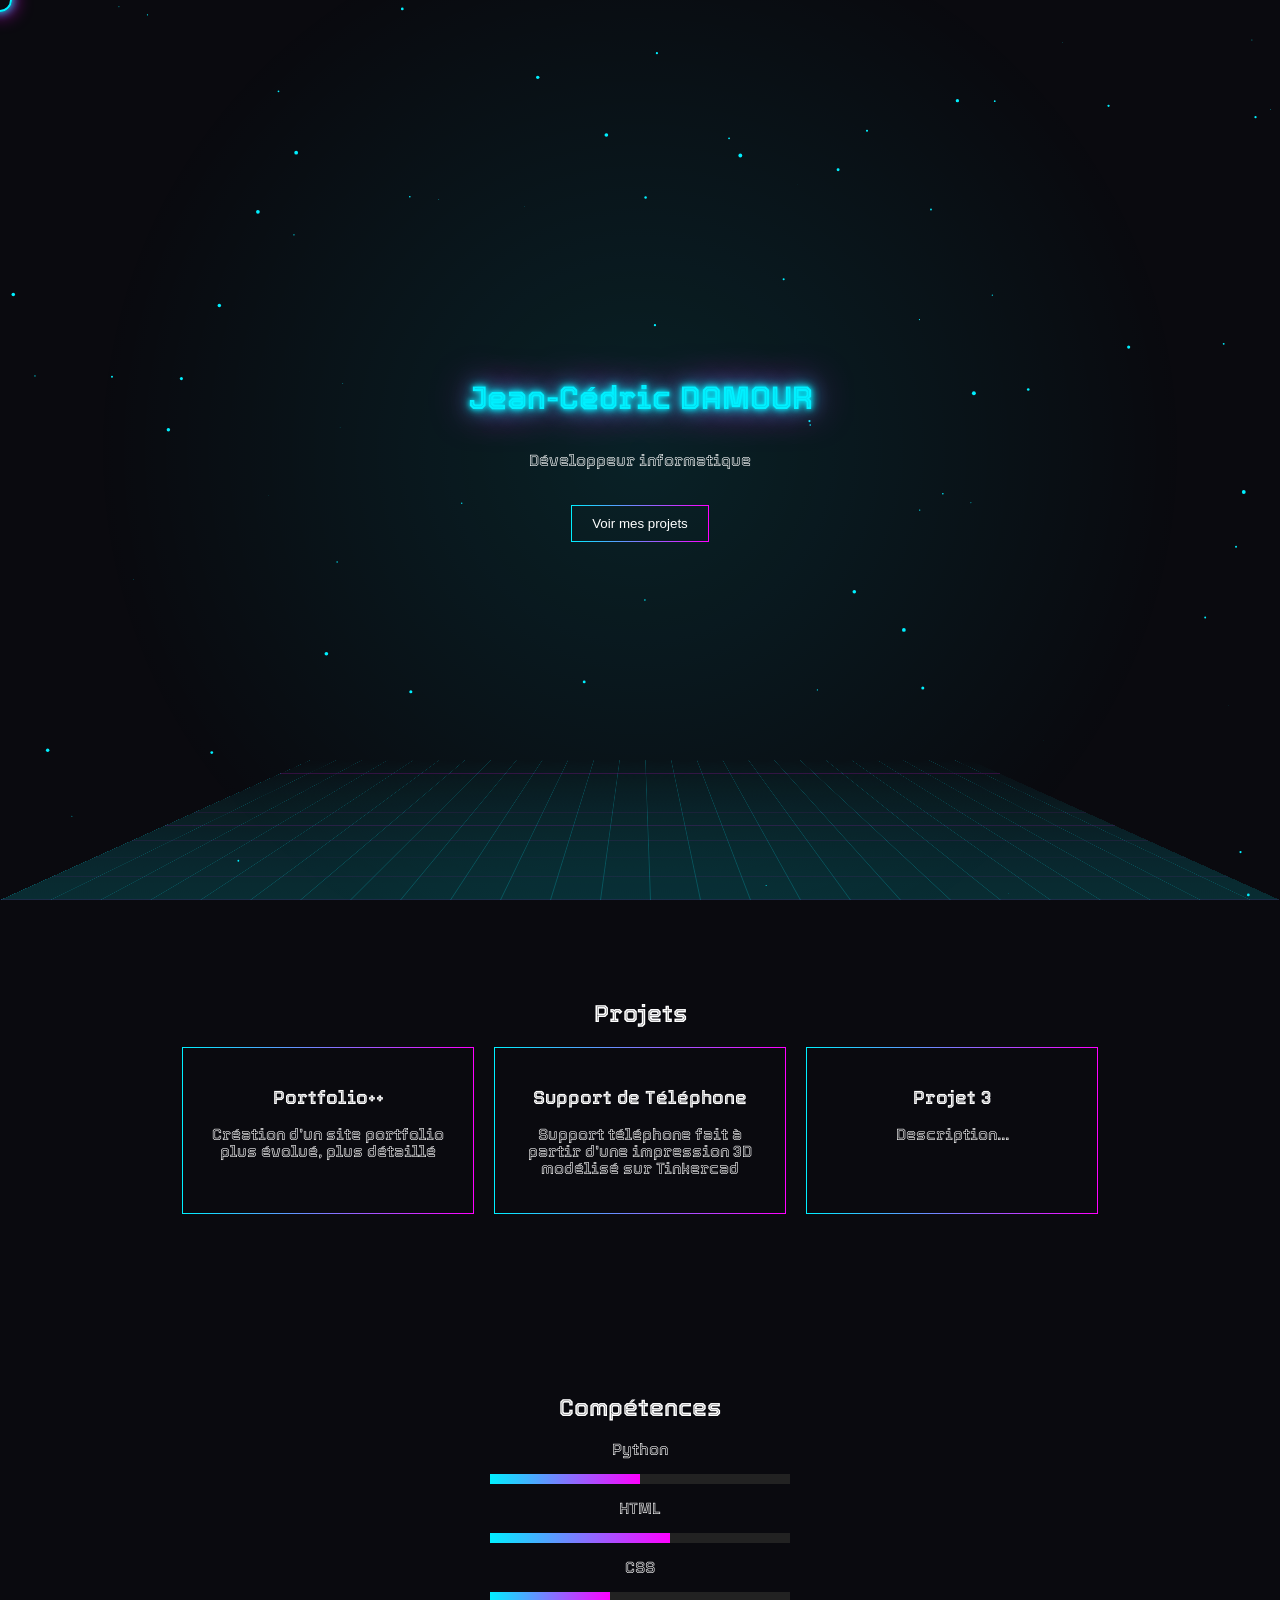
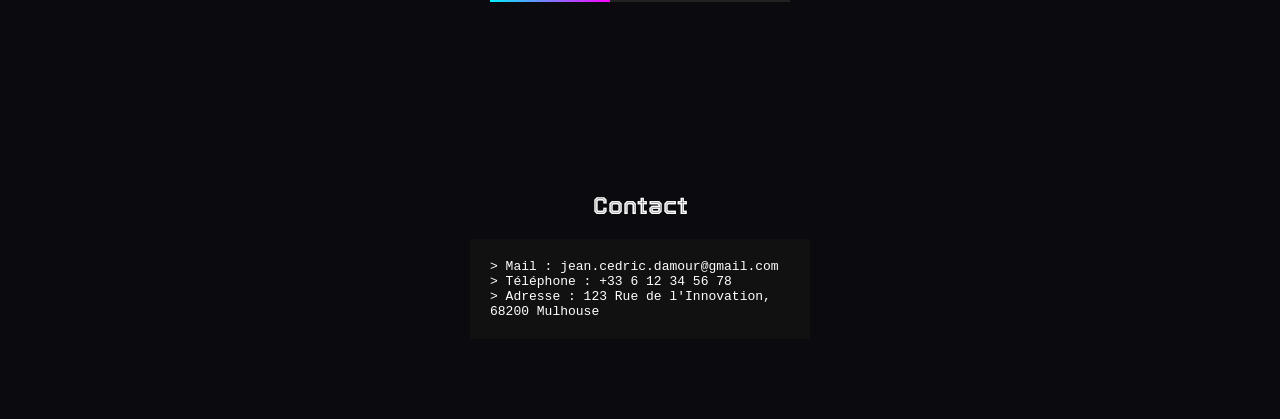
<file: portfolio/index.html>
<!DOCTYPE html>
<html lang="fr">
<head>
<meta charset="UTF-8">
<title>Portfolio - Jean-Cédric</title>

<link rel="stylesheet" href="style.css">

<!-- Police Tourney -->
<link href="https://fonts.googleapis.com/css2?family=Tourney:wght@400;700&display=swap" rel="stylesheet">

</head>

<body>

    <canvas id="particles"></canvas>

    <div class="cursor"></div>

    <!-- HERO -->
    <div class="hero">
        <h1 class="neon">Jean-Cédric DAMOUR</h1>
        <p id="typing"></p>
        <button class="btn">Voir mes projets</button>
    </div>

    <!-- PROJETS -->
    <section class="hidden">
        <h2 class="gradient-text">Projets</h2>

        <div class="projects">
            <div class="card">
                <h3>Portfolio++</h3>
                <p>Création d'un site portfolio plus évolué, plus détaillé</p>
            </div>

            <div class="card">
                <h3>Support de Téléphone</h3>
                <p>Support téléphone fait à partir d'une impression 3D modélisé sur Tinkercad</p>
            </div>

            <div class="card">
                <h3>Projet 3</h3>
                <p>Description...</p>
            </div>

            <!-- <div class="card">
                <h3>Projet 4</h3>
                <p>Description...</p>
            </div> -->

            <!-- <div class="card">
                <h3>Projet 5</h3>
                <p>Description...</p>
            </div> -->
        </div>
    </section>

    <!-- COMPETENCES -->
    <section class="hidden">
        <h2 class="gradient-text">Compétences</h2>

        <div class="skill">
            <p>Python</p>
            <div class="bar">
                <div class="progress" style="width:50%"></div>
            </div>
        </div>

        <div class="skill">
            <p>HTML</p>
            <div class="bar">
                <div class="progress" style="width:60%"></div>
            </div>
        </div>

        <div class="skill">
            <p>CSS</p>
            <div class="bar">
                <div class="progress" style="width:40%"></div>
            </div>
        </div>
    </section>

    <!-- CONTACT -->
    <section class="hidden">
        <h2 class="gradient-text">Contact</h2>

        <div class="terminal">
            > Mail : jean.cedric.damour@gmail.com<br>
            > Téléphone : +33 6 12 34 56 78<br>
            > Adresse : 123 Rue de l'Innovation, 68200 Mulhouse<br>
        </div>
    </section>

    <script src="script.js"></script>

</body>
</html>
</file>
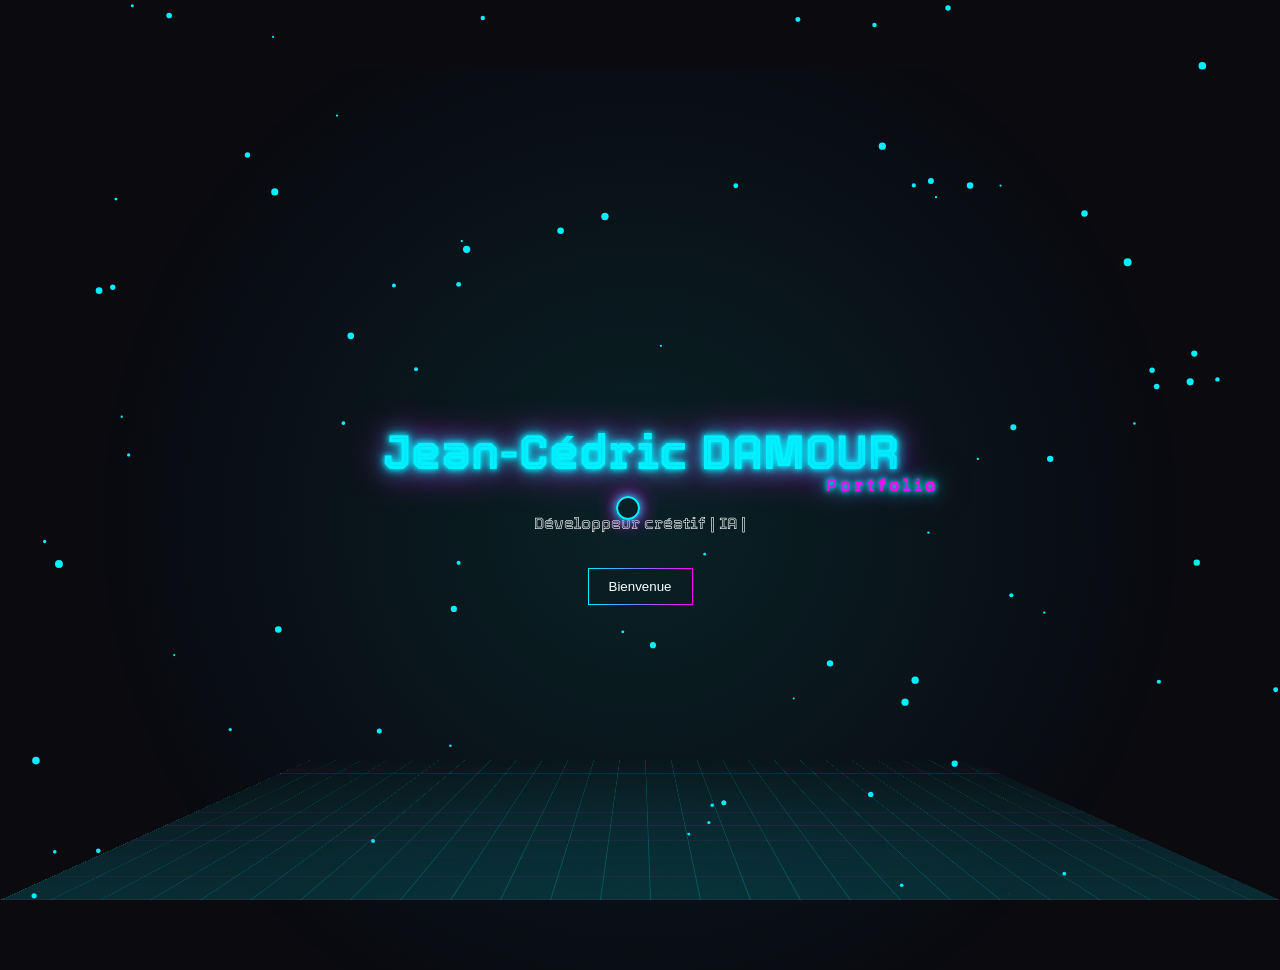
<file: portfolio2/index.html>
<!DOCTYPE html>
<html lang="fr">

<head>
    <meta charset="UTF-8">

    <title>Bienvenue - Portfolio</title>

    <!-- CSS -->
    <link rel="stylesheet" href="css/main.css">

    <!-- Police -->
    <link href="https://fonts.googleapis.com/css2?family=Tourney:wght@400;700&display=swap" rel="stylesheet">
</head>

<body class="intro-page">

    <!-- PARTICULES -->
    <canvas id="particles"></canvas>

    <!-- CURSEUR -->
    <div class="cursor"></div>

    <!-- CONTENU INTRO -->
    <div class="intro-container">

        <h1 class="neon intro-title">
            Jean-Cédric DAMOUR
            <span>Portfolio</span>
        </h1>

        <p id="typing"></p>

        <button type="button" class="intro-btn">
            Bienvenue
        </button>

    </div>

    <!-- SONS -->
    <!-- <audio id="hoverSound" src="assets/sounds/hover.mp3"></audio>
    <audio id="clickSound" src="assets/sounds/click.mp3"></audio> -->

    <!-- JS -->
    <script type="module" src="js/introPage.js"></script>

</body>

</html>
</file>
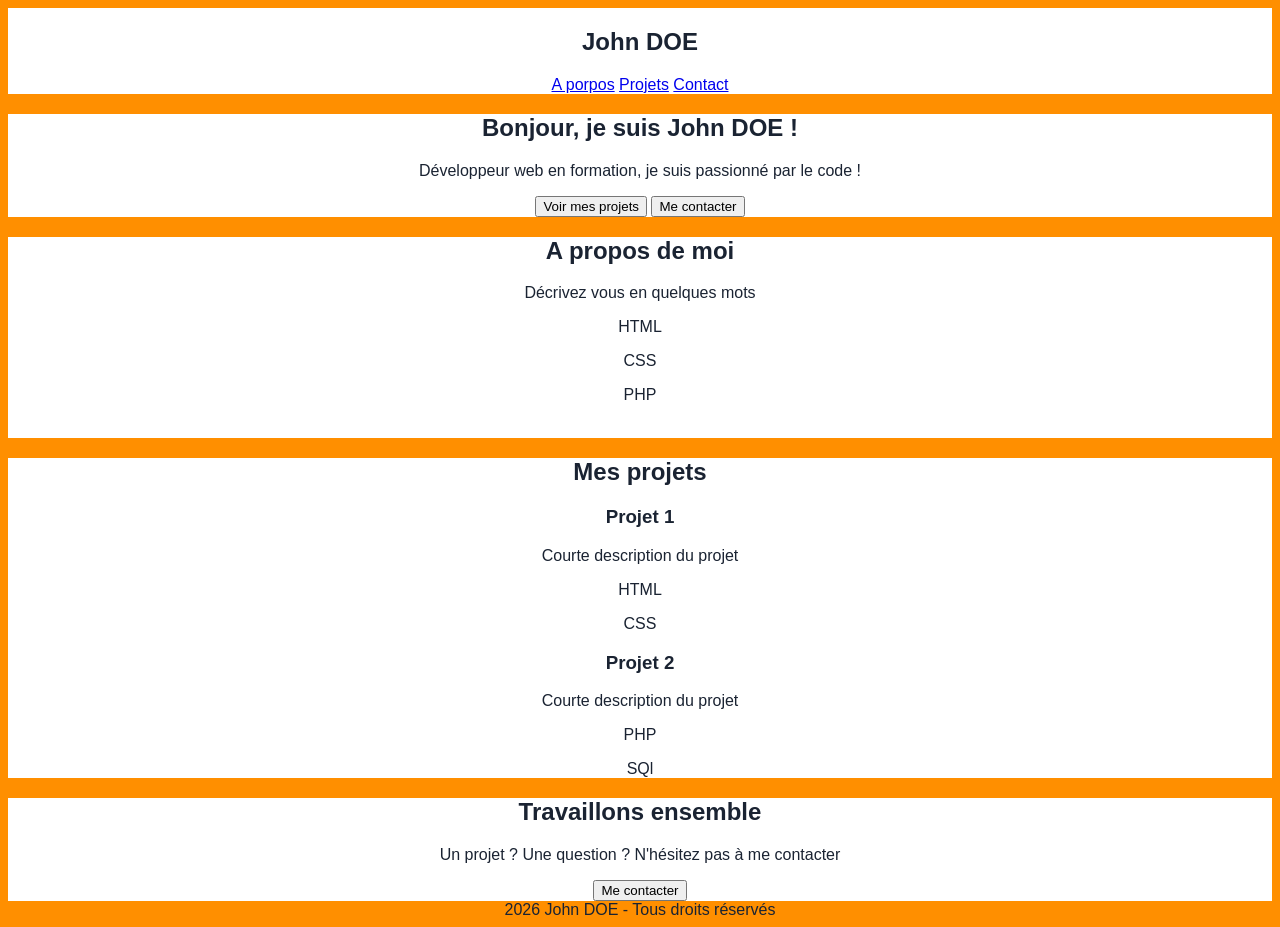
<file: portfolio_html/index.html>
<!DOCTYPE html>
<html lang="en">
<head>
    <meta charset="UTF-8">
    <meta name="viewport" content="width=device-width, initial-scale=1.0">
    <link rel="stylesheet" href="css/style.css">
    <title>Portfolio</title>
</head>
<body>
    <header>
        <h2>John DOE</h2>
        <nav>
            <a href="#about">A porpos</a>
            <a href="#projet">Projets</a>
            <a href="contact.html">Contact</a>
        </nav>
    </header>
    <main>
        <section class="presentation">
            <h1>Bonjour, je suis John DOE !</h1>
            <p>Développeur web en formation, je suis passionné par le code !</p>
            <button>Voir mes projets</button>
            <button>Me contacter</button>
        </section>
        <section id="about">
            <h2>A propos de moi</h2>
            <p>Décrivez vous en quelques mots</p>
            <p>HTML</p>
            <p>CSS</p>
            <p>PHP</p>
            <img/>
        </section>
        <section id="projet">
            <h2>Mes projets</h2>
            <article>
                <h3>Projet 1</h3>
                <p>Courte description du projet</p>
                <p>HTML</p>
                <p>CSS</p>
            </article>
            <article>
                <h3>Projet 2</h3>
                <p>Courte description du projet</p>
                <p>PHP</p>
                <p>SQl</p>
            </article>
        </section>
        <section id="contact">
            <h2>Travaillons ensemble</h2>
            <p>Un projet ? Une question ? N'hésitez pas à me contacter</p>
            <button>Me contacter</button>
        </section>
    </main>
    <footer>
        2026 John DOE - Tous droits réservés
    </footer>
</body>
</html>
</file>
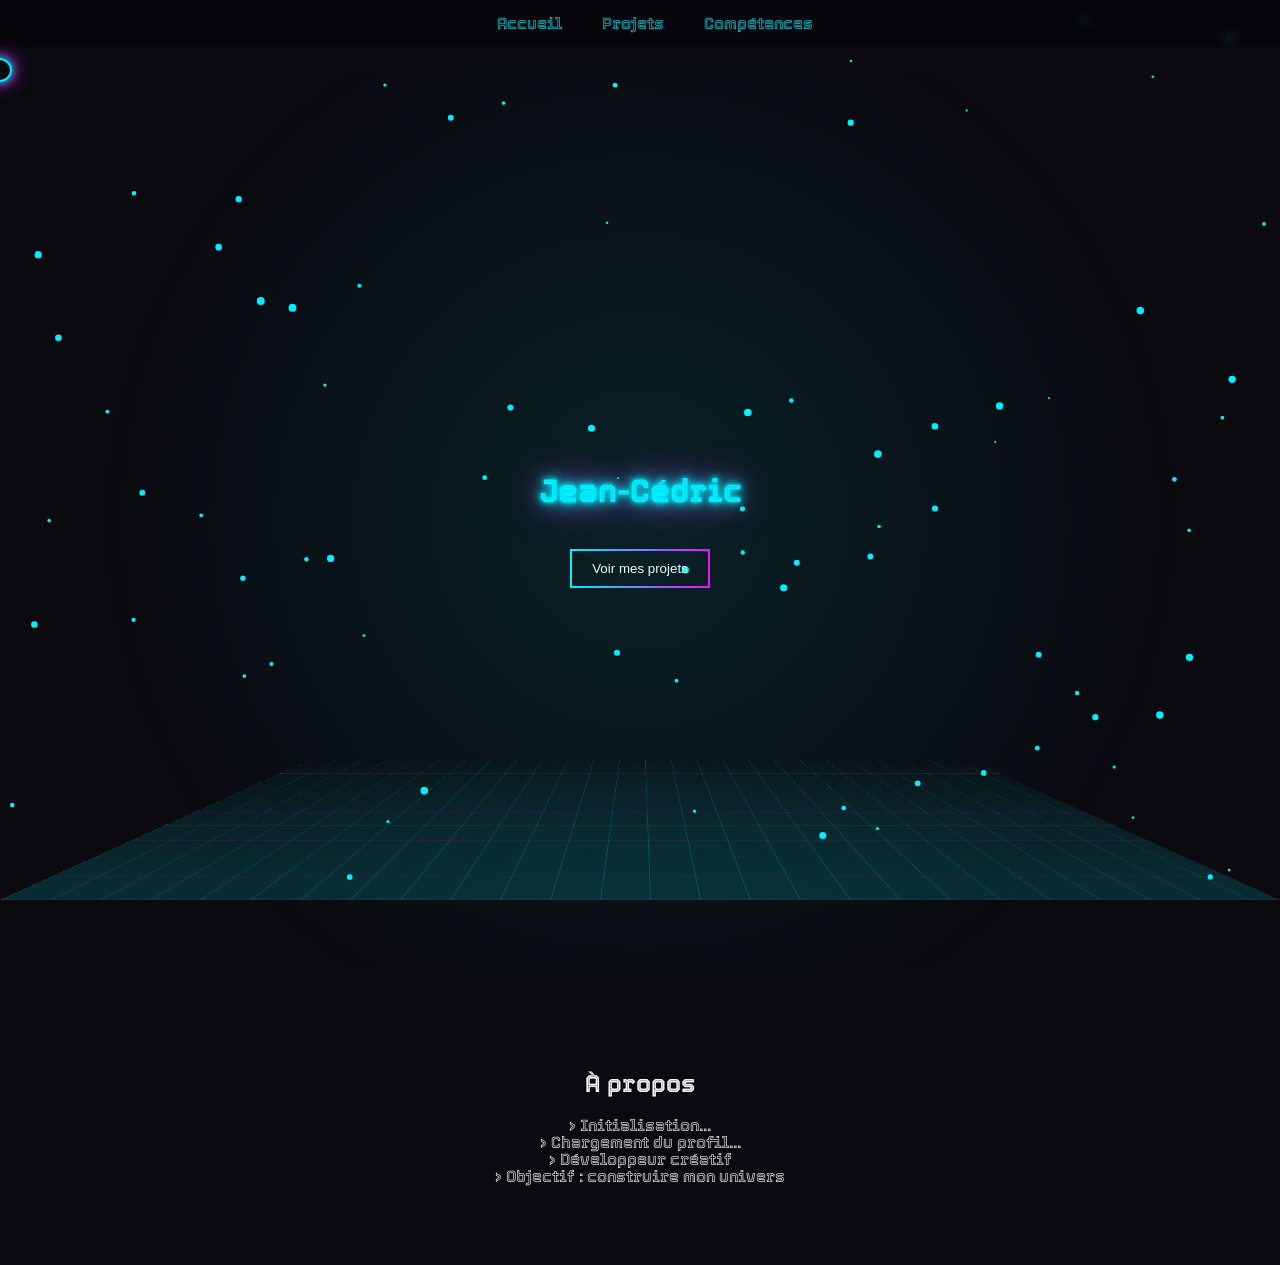
<file: portfolio2/home.html>
<!DOCTYPE html>
<html lang="fr">
<head>
<meta charset="UTF-8">
<title>Portfolio - Home - Jean-Cédric</title>                           <!-- Même commentaire que index.html-->

<link rel="stylesheet" href="css/main.css">

<!-- Police Tourney -->
<link href="https://fonts.googleapis.com/css2?family=Tourney:wght@400;700&display=swap" rel="stylesheet">

</head>

<body>

    <canvas id="particles"></canvas> <!-- Utilisé par particles.js / Sert à dessiner des particules en mouvement / Effet futuriste-->

    <div class="cursor"></div>

    <nav class="navbar">                                <!-- <nav> = sémantique (bonne pratique)-->
        <a href="home.html">Accueil</a>                 <!-- liens <a> = navigation entre pages-->
        <a href="projets.html">Projets</a>
        <a href="competences.html">Compétences</a>
    </nav>                                              <!-- Amélioré par navigation.js : animation de transition (fade)-->

    <!-- HERO -->
    <div class="hero">                                  <!-- Section principale visible dès l’arrivée-->
        <h1 class="neon">Jean-Cédric</h1>

        <button class="btn" onclick="window.location.href='projets.html'"> <!-- redirige vers projets / utilise JS directement dans HTML (simple mais pas idéal long terme)-->
            Voir mes projets
        </button>
    </div>

    <!-- A PROPOS -->
    <section class="hidden">
        <h2 class="gradient-text">À propos</h2>

        <div class="terminal">                          <!-- style "terminal hacker" / texte brut simulé-->
            > Initialisation...<br>
            > Chargement du profil...<br>
            > Développeur créatif<br>
            > Objectif : construire mon univers
        </div>
    </section>

    <script type="module" src="js/main.js"></script>

    <!-- <audio id="hoverSound" src="hover.mp3"></audio>
    <audio id="clickSound" src="click.mp3"></audio> -->

</body>
</html>
</file>
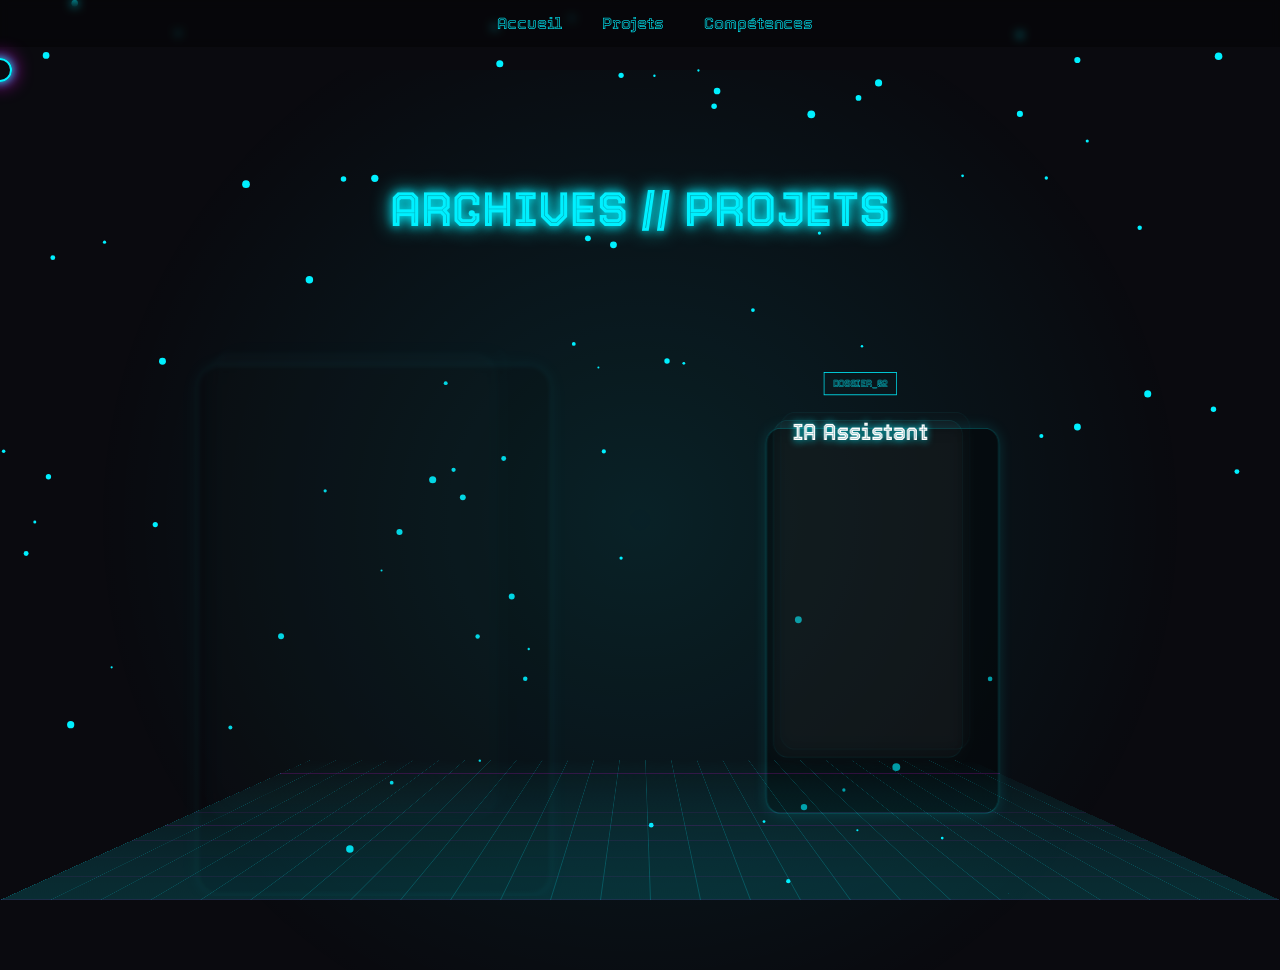
<file: portfolio2/projets.html>
<!DOCTYPE html>
<html lang="fr">
<head>
<meta charset="UTF-8">                                                              <!-- Même commentaire que index.html-->
<title>Portfolio - Projets - Jean-Cédric</title>

<link rel="stylesheet" href="css/main.css">

<!-- Police Tourney -->
<link href="https://fonts.googleapis.com/css2?family=Tourney:wght@400;700&display=swap" rel="stylesheet">

</head>

<body>

    <canvas id="particles"></canvas>

    <div class="cursor"></div>

    <nav class="navbar">
        <a href="home.html">Accueil</a>
        <a href="projets.html">Projets</a>
        <a href="competences.html">Compétences</a>
    </nav>

    <!-- PROJETS -->
    <section class="hidden projects-section">

        <h1 class="projects-title">
            ARCHIVES // PROJETS
        </h1>

        <div class="projects-track" id="projectsTrack">

        </div>

    </section>

    <!-- =========================================
        MODAL FUTURISTE
    ========================================= -->

    <div class="project-modal" id="projectModal">

        <div class="modal-window">

            <button class="modal-close" id="closeModal">
                ✕
            </button>

            <span class="modal-tag">
                PROJECT_DATA
            </span>

            <h2 id="modalTitle">
                Portfolio Futuriste
            </h2>

            <p id="modalDescription">
                Description du projet...
            </p>

            <div class="modal-tech" id="modalTech">
                HTML • CSS • JS
            </div>

        </div>

    </div>

    <script type="module" src="js/main.js"></script>

    <!-- <audio id="hoverSound" src="hover.mp3"></audio>
    <audio id="clickSound" src="click.mp3"></audio> -->

</body>
</html>
</file>
<file: portfolio/style.css>
/*BASE*/

body {
    margin: 0;
    font-family: 'Tourney', sans-serif;
    color: white;
    overflow-x: hidden;

    background: linear-gradient(
        120deg,
        #0a0a0f,
        #0a0a0f,
        #001f2f,
        #2a0030
    );

    background-size: 400% 400%;
    animation: backgroundMove 15s ease infinite;

    cursor: none;
}

@keyframes backgroundMove {
    0% { background-position: 0% 50%; }
    50% { background-position: 100% 50%; }
    100% { background-position: 0% 50%; }
}

body::before {
    content: "";
    position: fixed;
    top: 0;
    left: 0;
    width: 100%;
    height: 100%;

    background: radial-gradient(
        circle at center,
        rgba(0, 240, 255, 0.1),
        transparent 70%
    );

    pointer-events: none;
}

/* HERO */
.hero {
    height: 100vh;
    display: flex;
    flex-direction: column;
    justify-content: center;
    align-items: center;
}

/* Dégradé cyberpunk animé */
.neon {
    color: #00f0ff;

    text-shadow:
        0 0 5px #00f0ff,
        0 0 10px #00f0ff,
        0 0 20px #00f0ff,
        0 0 40px #ff00ff;

    animation: flicker 2s infinite;
}

@keyframes flicker {
    0%, 18%, 22%, 25%, 53%, 57%, 100% {
        opacity: 1;
    }

    20%, 24%, 55% {
        opacity: 0.4;
    }
}
/* Glow */
.glow {
    text-shadow: 
        0 0 5px #00f0ff,
        0 0 10px #00f0ff,
        0 0 20px #ff00ff;
}

/* Bouton */
.btn {
    margin-top: 20px;
    padding: 10px 20px;
    border: 1px solid transparent;
    border-image: linear-gradient(90deg, #00f0ff, #ff00ff);
    border-image-slice: 1;
    color: white;
    background: transparent;
    cursor: pointer;
    transition: 0.3s;
}

.btn:hover {
    box-shadow: 
        0 0 10px #00f0ff,
        0 0 20px #ff00ff;
}

/* SECTIONS */
section {
    padding: 80px 20px;
    text-align: center;
}

.hero, section {
    position: relative;
    z-index: 1;
}

/* PROJETS */
.projects {
    display: flex;
    justify-content: center;
    gap: 20px;
    flex-wrap: wrap;
}

.card {
    width: 250px;
    padding: 20px;
    border: 1px solid transparent;
    border-image: linear-gradient(90deg, #00f0ff, #ff00ff);
    border-image-slice: 1;
    transition: transform 0.2s, box-shadow 0.2s;
    transform-style: preserve-3d;
}

.card:hover {
    transform: translateY(-5px);
    box-shadow: 
        0 0 10px #00f0ff,
        0 0 20px #ff00ff;
}

/* COMPETENCES */
.skill {
    margin: 10px auto;
    width: 300px;
}

.bar {
    height: 10px;
    background: #222;
}

.progress {
    height: 10px;
    background: linear-gradient(90deg, #00f0ff, #ff00ff);
}

/* TERMINAL */
.terminal {
    background: #111;
    padding: 20px;
    width: 300px;
    margin: auto;
    text-align: left;
    font-family: monospace;
}

/* ANIMATION SCROLL */
.hidden {
    opacity: 0;
    transform: translateY(50px);
    transition: all 1s;
}

.show {
    opacity: 1;
    transform: translateY(0);
}

/* GRILLE FUTURISTE */
body::after {
    content: "";
    position: fixed;
    bottom: 0;
    left: 0;
    width: 100%;
    height: 60%;

    background: linear-gradient(to top, rgba(0, 240, 255, 0.15), transparent),
                repeating-linear-gradient(
                    to right,
                    rgba(0, 240, 255, 0.2) 0px,
                    rgba(0, 240, 255, 0.2) 1px,
                    transparent 1px,
                    transparent 50px
                ),
                repeating-linear-gradient(
                    to top,
                    rgba(255, 0, 255, 0.2) 0px,
                    rgba(255, 0, 255, 0.2) 1px,
                    transparent 1px,
                    transparent 50px
                );

    transform: perspective(500px) rotateX(60deg);
    transform-origin: bottom;

    animation: gridMove 20s linear infinite;

    pointer-events: none;

    z-index: 0;
}

@keyframes gridMove {
    from {
        background-position: 0 0, 0 0, 0 0;
    }
    to {
        background-position: 0 100px, 100px 0, 0 100px;
    }
}

/* PARTICULES */

#particles {
    position: fixed;
    top: 0;
    left: 0;
    width: 100%;
    height: 100%;
    z-index: 0;
}

/* Curseur personnalisé */
.cursor {
    position: fixed;
    width: 20px;
    height: 20px;
    border: 2px solid #00f0ff;
    border-radius: 50%;
    pointer-events: none;
    transform: translate(-50%, -50%);
    z-index: 9999;

    box-shadow:
        0 0 10px #00f0ff,
        0 0 20px #ff00ff;

    transition: transform 0.1s ease;
}
</file>
<file: portfolio2/css/main.css>
/* IMPORT DES FICHIERS */
@import url("base.css");
@import url("layout.css");
@import url("components.css");
@import url("effects.css");
@import url("hud.css");
@import url("intro.css");
@import url("projects.css");

/*Rassembles tous tes fichiers CSS*/

/*
Architecture CSS modulaire :

base.css → fondations
layout.css → structure
components.css → éléments UI
effects.css → animations
hud.css → design futuriste
intro.css → page d’accueil
*/

/*
L’ordre compte !

Si deux styles se contredisent : le dernier gagne
*/
</file>
<file: portfolio_html/css/style.css>
:root {
	--color-primary:   #1565C0;
	--color-secondary: #E3F2FD;
	--color-accent:    #FF8F00;
	--color-text:      #1A2332;
	--color-bg:        #FFFFFF;
	--font-main:       'Segoe UI', sans-serif;
	--spacing-lg:      64px;
	--spacing-md:      32px;
	--radius-card:     12px;
}


body {
	font-family: var(--font-main);
	color: var(--color-text);
	background: var(--color-accent);
	display: flex;
	text-align: center;
	flex-direction: column;
}

header {
	background: var(--color-bg);
    position: sticky;
}

.presentation{
	background: var(--color-bg);
}

#about{
	background: var(--color-bg);
}

#projet{
	background: var(--color-bg);
}

#contact{
	background: var(--color-bg);
}

.contact-page{
	
}

 .form-group{

 }

 label{

 }

 input{

 }

 textarea{

 }

 .alert{
	
 }
</file>
